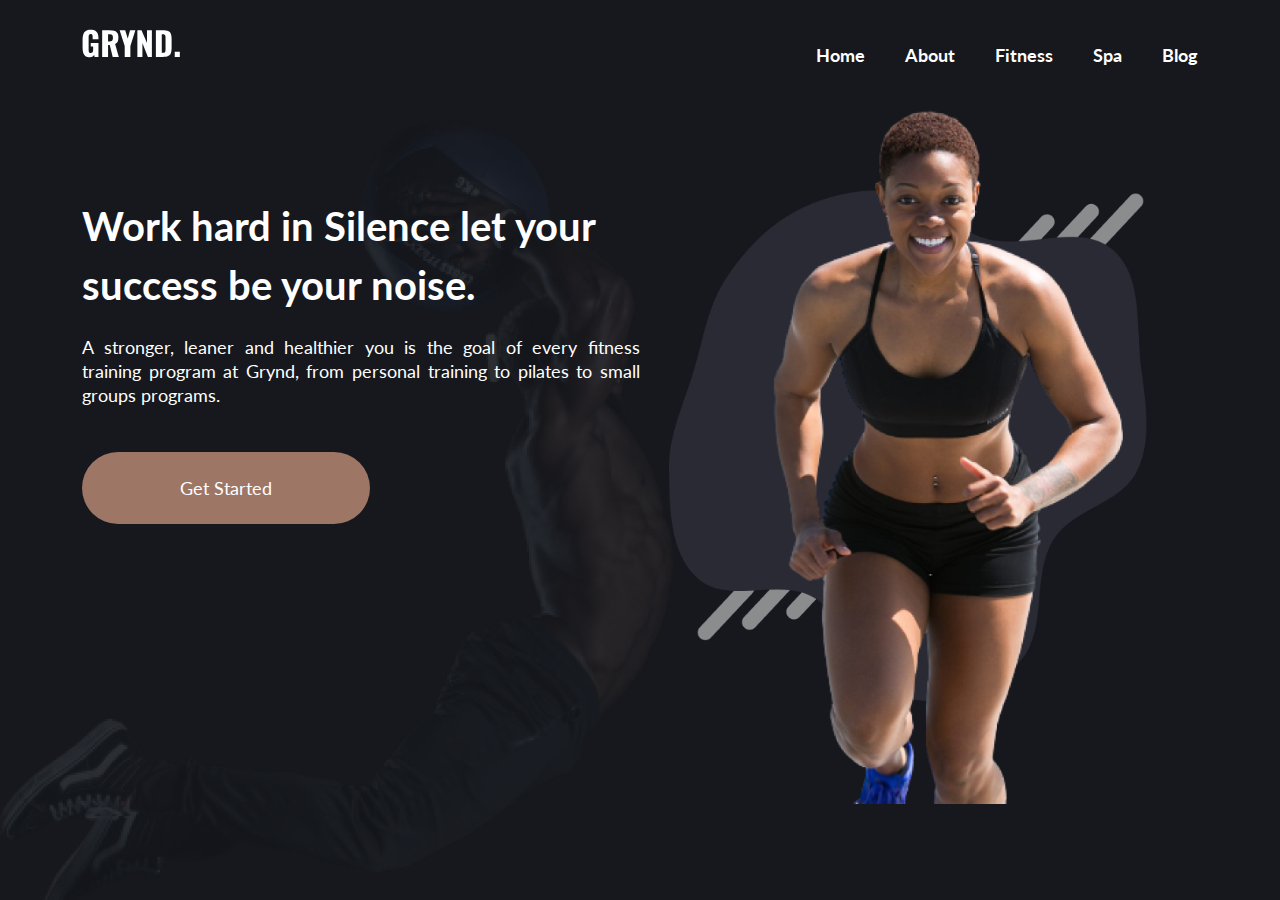
<file: index.html>
<!DOCTYPE html>
<html lang="en">
    <head>
        <meta charset="UTF-8" />
        <meta http-equiv="X-UA-Compatible" content="IE=edge" />
        <meta name="viewport" content="width=device-width, initial-scale=1.0" />
        <link rel="stylesheet" href="style.css" />
        <title>Grynd</title>
    
        
    </head>   

    <body class="body-background center" >
        
        <header>
            <nav class="center nav-arrangement" >
                <!--logo-->
                <img src="images/GRYND..svg" alt="LOGO" width="98px" height="47px">
                <!--nav links-->
                <ul class="nav-style">
                    <li><a class="nav-link" href="http://www.example.com">Home</a></li>
                    <li><a class="nav-link" href="http://www.example.com">About</a></li>
                    <li><a class="nav-link" href="http://www.example.com">Fitness</a></li>
                    <li><a class="nav-link" href="http://www.example.com">Spa</a></li>
                    <li><a class="nav-link" href="http://www.example.com">Blog</a></li>
                </ul>
                <!--nav links ends-->
            </nav>    
        </header>

        <div class="main_content center">
            <div class="content_description ">
                <h3 class="description_heading">Work hard in Silence let your success be your noise.</h3>
                <p class="description_subhead">A stronger, leaner and healthier you is the goal of every fitness training program at Grynd, from personal training to pilates to small groups programs.</p>
                <a href="http://www.example.com" id="CTA">Get Started</a>
            </div>

            <div class="content_img">
                <img src="images/header-img.png" alt="">
            </div>
            
        </div> 
    </body>
</html>
</file>
<file: style.css>
/*Google fonts*/
@import url('https://fonts.googleapis.com/css2?family=Lato:ital,wght@0,100;0,300;0,400;0,700;0,900;1,100;1,300;1,400;1,700;1,900&display=swap');
/*Reset*/
*{
    margin: 0;
    padding: 0;
    box-sizing: border-box;
}
body{
    font-family: "Lato";

}

.body-background{

    padding: 0 40px;
    background-image: url("images/Bg Image.png");
    background-repeat: no-repeat;
    background-color:#16181d;
}

.center{
    max-width: 1196px;
    margin: auto;
}

.nav-arrangement{
    display: flex;
    color: white;
    justify-content: space-between;
    padding: 20px 0 ;
    align-items: flex-end ;
    
}

.nav-style{
    display: flex;
    flex-direction: row;
    gap: 40px;
   
}

.nav-style li{
    list-style-type: none;
}

.nav-link{
    
     text-decoration: none;
     font-weight: 700;
     font-size: 18px;
     line-height: 24px;
     color: white;   
     
 }

.nav-link:hover{
display: flex;
border: 1px solid white;

}

.main_content{
    display: flex;
    padding: 20px 0 0;
    
}

.content_description{
    margin-top: 90px;
    width: 50%;
}

.description_heading{
    
    font-weight:700px;
    font-size:40px;
    line-height:59px;
    color: white;
    margin-bottom: 20px;
}
.description_subhead{
    font-weight:400px;
    font-size: 18px;
    line-height:24px;
    color: white;
    text-align:justify; 
    margin-bottom: 45px;
}

#CTA{
    display: inline-block;
    background-color: #9E7666;
    text-align: center;
    padding: 24px 98px;
    border-radius: 50px;
    color: white;
    font-weight: 600px;
    font-size: 18px;
    text-decoration: none;
    line-height: 24px;
    margin-bottom: 20px;
}

 #CTA:hover{
    background-color: #9e5336;
    font-size: 20px;
}

.content_img{
width: 50%;   
  }
.content_img img{
    width: 100%;
}

@media screen and (max-width: 768px) {
    
    .body-background{
        background-image:url("images/Bg Image.png");
        background-size: cover;
       
        
   } 
   .nav-style{
    display: none;
   }
   .main_content{
    display: block;
    
    
}
   .content_description{
    
    width: 100%;
    text-align: center;
    margin-top: 40px;
    margin-bottom: 20px;
    
}
.description_subhead{
    text-align: center;
}
#CTA{
    padding: 18px 60px;
    
}
.content_img{
    width: 100%;   
}
}
</file>
